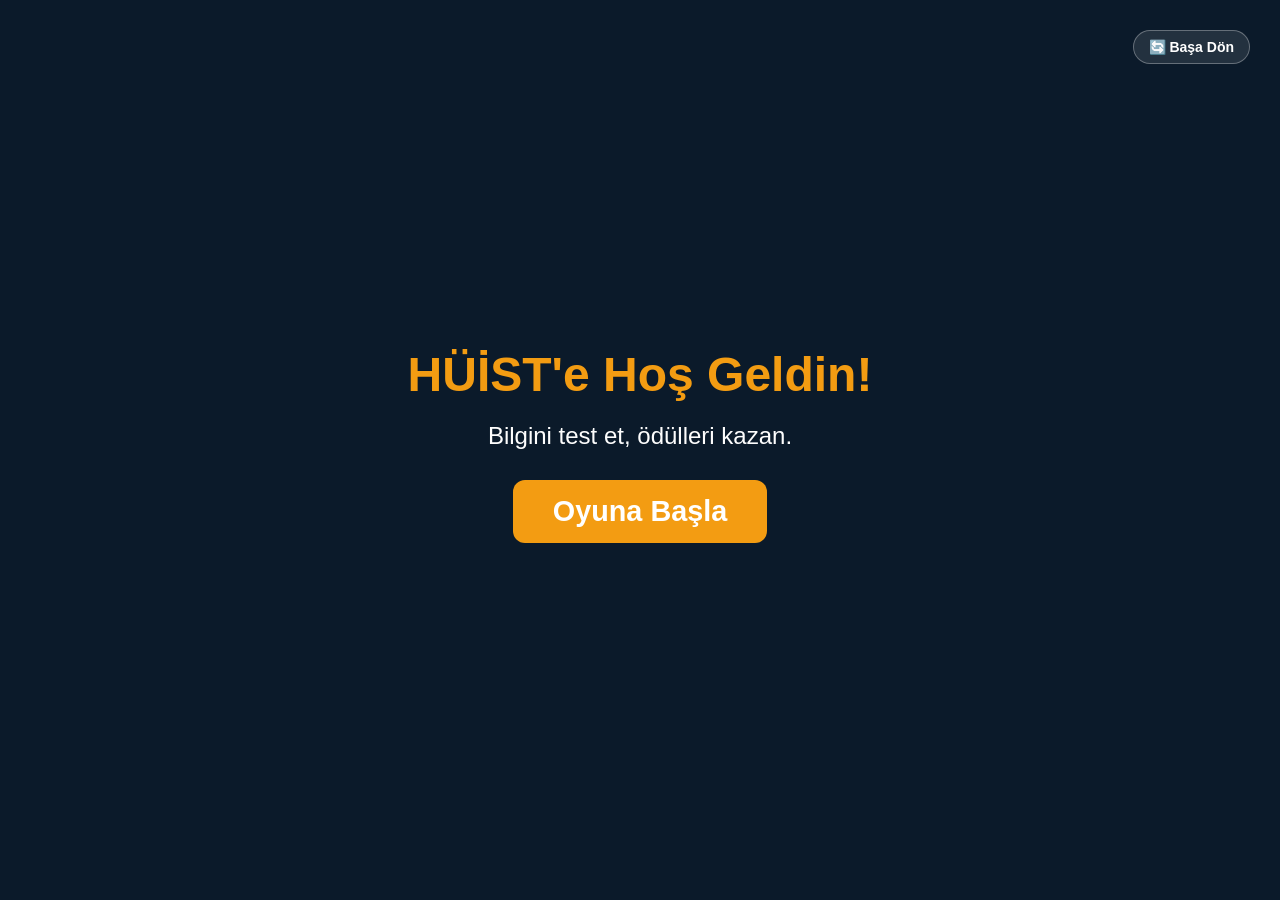
<file: index.html>
<!DOCTYPE html>
<html lang="tr">
<head>
    <meta charset="UTF-8">
    <meta name="viewport" content="width=device-width, initial-scale=1.0, maximum-scale=1.0, user-scalable=no">
    <title>HÜİST Stant Oyunları</title>
    <link rel="stylesheet" href="style.css">
</head>
<body>

    <!-- Moderatör Reset Butonu -->
    <button class="mod-reset-btn" id="btnReset" onclick="GameApp.resetToMenu()">🔄 Başa Dön</button>

    <!-- 1. Ana Menü Ekranı -->
    <div id="screen-menu" class="screen active">
        <h1>HÜİST'e Hoş Geldin!</h1>
        <p>Bilgini test et, ödülleri kazan.</p>
        <button class="btn-primary" onclick="GameApp.startGame()">Oyuna Başla</button>
    </div>

    <!-- 2. Oyun Ekranı (Truth or Lie) -->
    <div id="screen-game" class="screen">
        <div class="timer-text" id="timerText">Kalan Süre: 60s</div>
        <div class="timer-container">
            <div class="timer-bar" id="timerBar"></div>
        </div>
        
        <h2 id="questionText">Soru metni buraya gelecek...</h2>
        
        <div class="btn-container">
            <button class="btn-true" id="btnTrue" onclick="GameApp.handleAnswer(true)">Gerçek</button>
            <button class="btn-false" id="btnFalse" onclick="GameApp.handleAnswer(false)">Yalan</button>
        </div>

        <div class="feedback-box" id="feedbackBox">
            <!-- Fact / Açıklama buraya gelecek -->
        </div>
    </div>

    <!-- 3. Sonuç Ekranı -->
    <div id="screen-result" class="screen">
        <h1 id="resultTitle">Oyun Bitti!</h1>
        <p id="resultScore">5 üzerinden 3 doğru yaptın.</p>
        
        <div id="resultActionContainer" style="margin-top:20px;">
            <!-- Çark butonu veya yeniden oyna butonu buraya eklenecek -->
        </div>
    </div>

    <!-- 4. Çark Ekranı -->
    <div id="screen-wheel" class="screen">
        <h1>Ödülünü Belirle!</h1>
        <div id="wheelContainer">
            <canvas id="wheelCanvas" width="400" height="400"></canvas>
        </div>
        <button class="btn-primary" id="btnSpin" onclick="GameApp.spinWheel()">Çarkı Çevir</button>
        <div class="prize-result" id="prizeResult"></div>
        <button class="btn-primary" id="btnFinish" style="display:none; margin-top:20px;" onclick="GameApp.resetToMenu()">Tamamla</button>
    </div>

    <!-- Script Yüklemeleri (Sıra Önemli) -->
    <script src="data/questions.js"></script>
    <script src="components/wheel.js"></script>
    <script src="script.js"></script>
</body>
</html>
</file>
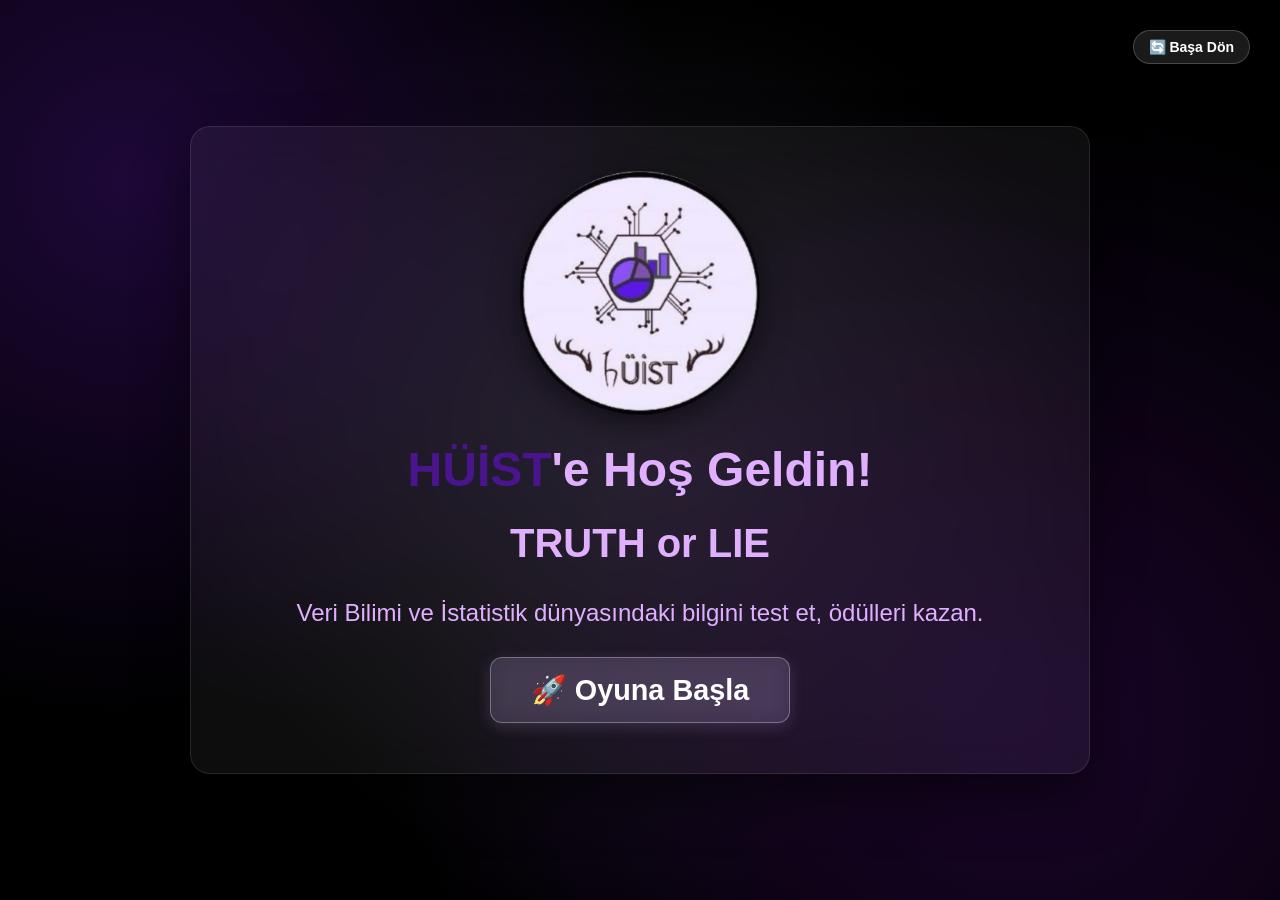
<file: truth-or-lie/index.html>
<!DOCTYPE html>
<html lang="tr">
<head>
    <meta charset="UTF-8">
    <meta name="viewport" content="width=device-width, initial-scale=1.0, maximum-scale=1.0, user-scalable=no">
    <title>HÜİST Stant Oyunları</title>
    <link rel="stylesheet" href="style.css">
</head>
<body>
    
    <!-- Arka Plan Bubble Yapısı -->
    <div class="bg-bubbles"></div>

    <!-- Tam Ekran Yanıp Sönme Efekti Kaldırıldı -->

    <!-- Moderatör Reset Butonu -->
    <button class="mod-reset-btn" id="btnReset" onclick="GameApp.resetToMenu()">🔄 Başa Dön</button>

    <!-- 1. Ana Menü Ekranı -->
    <div id="screen-menu" class="screen active">
        <img src="assets/img/huist-logo.png" alt="HÜİST Logo" class="main-logo">
        <h1><span style="color: #4a148c;">HÜİST</span><span style="color: #E0B0FF;">'e Hoş Geldin!</span></h1>
        <h2 style="color: #E0B0FF;">TRUTH or LIE</h2>
        <p style="color: #E0B0FF;">Veri Bilimi ve İstatistik dünyasındaki bilgini test et, ödülleri kazan.</p>
        <button class="btn-primary" onclick="GameApp.startGame()">🚀 Oyuna Başla</button>
    </div>

    <!-- 2. Oyun Ekranı (Truth or Lie) -->
    <div id="screen-game" class="screen">
        <div class="timer-text" id="timerText">Kalan Süre: 60s</div>
        <div class="timer-container">
            <div class="timer-bar" id="timerBar"></div>
        </div>
        
        <h2 id="questionText">Soru metni buraya gelecek...</h2>
        
        <div class="btn-container">
            <button class="btn-true" id="btnTrue" onclick="GameApp.handleAnswer(true)">✔️ Gerçek</button>
            <button class="btn-false" id="btnFalse" onclick="GameApp.handleAnswer(false)">❌ Yalan</button>
        </div>

        <div class="feedback-box" id="feedbackBox">
            <div id="feedbackContent" style="flex: 1; text-align: left;"></div>
            <button class="btn-primary" id="btnNextQuestion" style="display:none; font-size: 1.2rem; padding: 15px 25px; margin-left: 20px;" onclick="GameApp.nextQuestion()">Sıradaki Soru ➡️</button>
        </div>
    </div>

    <!-- 3. Sonuç Ekranı -->
    <div id="screen-result" class="screen">
        <h1 id="resultTitle">Oyun Bitti!</h1>
        <p id="resultScore">5 üzerinden 3 doğru yaptın.</p>
        
        <div id="resultActionContainer" style="margin-top:20px;">
            <!-- Çark butonu veya yeniden oyna butonu buraya eklenecek -->
        </div>
    </div>

    <!-- 4. Çark Ekranı -->
    <div id="screen-wheel" class="screen">
        <h1>Ödülünü Belirle!</h1>
        <div id="wheelContainer">
            <canvas id="wheelCanvas" width="500" height="500"></canvas>
        </div>
        <button class="btn-primary" id="btnSpin" onclick="GameApp.spinWheel()">🎡 Çarkı Çevir</button>
        <div class="prize-result" id="prizeResult"></div>
        <button class="btn-primary" id="btnFinish" style="display:none; margin-top:10px;" onclick="GameApp.resetToMenu()">🏠 Ana Menü</button>
    </div>

    <!-- Script Yüklemeleri (Sıra Önemli) -->
    <script src="data/questions.js"></script>
    <script src="components/wheel.js"></script>
    <script src="components/confetti.js"></script>
    <script src="script.js"></script>
</body>
</html>
</file>
<file: style.css>
/* Genel Kiosk Ayarları */
:root {
  --primary-color: #0b1a2a; /* Hacettepe laciverti benzeri karanlık ton */
  --accent-color: #f39c12;
  --text-color: #fdfdfd;
  --btn-true: #27ae60;
  --btn-false: #c0392b;
}

* {
  box-sizing: border-box;
  margin: 0;
  padding: 0;
}

body {
  font-family: -apple-system, BlinkMacSystemFont, "Segoe UI", Roboto, Helvetica, Arial, sans-serif;
  background-color: var(--primary-color);
  color: var(--text-color);
  display: flex;
  justify-content: center;
  align-items: center;
  min-height: 100vh;
  overflow: hidden;
  /* Kiosk mod korumaları */
  user-select: none; /* Metin seçimi engellendi */
  -webkit-user-select: none;
  touch-action: manipulation; /* Çift tık zoom engellendi */
}

/* Ekran Geçişleri */
.screen {
  display: none;
  flex-direction: column;
  align-items: center;
  justify-content: center;
  width: 90%;
  max-width: 900px;
  text-align: center;
  animation: fadeIn 0.3s ease-in-out;
}

.screen.active {
  display: flex;
}

@keyframes fadeIn {
  from { opacity: 0; transform: translateY(10px); }
  to { opacity: 1; transform: translateY(0); }
}

/* Moderatör Butonu */
.mod-reset-btn {
  position: absolute;
  top: 20px;
  right: 20px;
  background: rgba(255, 255, 255, 0.1);
  border: 1px solid rgba(255,255,255,0.3);
  color: #fff;
  padding: 8px 15px;
  border-radius: 20px;
  cursor: pointer;
  font-size: 14px;
  z-index: 1000;
  transition: 0.2s;
}

.mod-reset-btn:hover {
  background: rgba(255, 255, 255, 0.3);
}

/* Tipografi & Bileşenler */
h1 {
  font-size: 3rem;
  margin-bottom: 20px;
  color: var(--accent-color);
}

h2 {
  font-size: 2.5rem;
  margin-bottom: 30px;
  line-height: 1.3;
}

p {
  font-size: 1.5rem;
  margin-bottom: 20px;
}

/* Butonlar */
button {
  font-family: inherit;
  font-size: 1.8rem;
  padding: 15px 40px;
  margin: 10px;
  border: none;
  border-radius: 12px;
  cursor: pointer;
  transition: transform 0.1s, opacity 0.2s;
  font-weight: bold;
}

button:active {
  transform: scale(0.95);
}

button:disabled {
  opacity: 0.6;
  cursor: not-allowed;
}

.btn-primary {
  background-color: var(--accent-color);
  color: #fff;
}

.btn-true {
  background-color: var(--btn-true);
  color: #fff;
  width: 200px;
}

.btn-false {
  background-color: var(--btn-false);
  color: #fff;
  width: 200px;
}

.btn-container {
  display: flex;
  gap: 20px;
  justify-content: center;
  margin-top: 30px;
}

/* Sayaç Çubuğu (Progress Bar) */
.timer-container {
  width: 100%;
  height: 20px;
  background-color: rgba(255,255,255,0.1);
  border-radius: 10px;
  margin-bottom: 30px;
  overflow: hidden;
  position: relative;
}

.timer-bar {
  height: 100%;
  width: 100%;
  background-color: var(--btn-true);
  transition: width 1s linear, background-color 0.3s;
}

.timer-bar.warning {
  background-color: var(--btn-false);
}

.timer-text {
  font-size: 1.2rem;
  margin-bottom: 5px;
  font-weight: bold;
}

/* Geri Bildirim (Fact) Alanı */
.feedback-box {
  margin-top: 30px;
  padding: 20px;
  border-radius: 10px;
  font-size: 1.4rem;
  min-height: 80px;
  opacity: 0;
  transition: opacity 0.3s;
  background: rgba(0,0,0,0.3);
}

.feedback-box.show {
  opacity: 1;
}

/* Çark Alanı */
#wheelContainer {
  margin: 20px 0;
}

canvas {
  max-width: 100%;
  border-radius: 50%;
  box-shadow: 0 0 20px rgba(0,0,0,0.5);
}

.prize-result {
  font-size: 2rem;
  color: var(--accent-color);
  margin-top: 20px;
  min-height: 40px;
}
</file>
<file: truth-or-lie/style.css>
/* Genel Kiosk Ayarları & Arka Plan */
:root {
  --primary-bg: #000000; 
  --hacettepe-mor: #4a148c;
  --koyu-mor: #2a0845;
  --eflatun: #b39ddb;
  --text-color: #ffffff;
  --glass-bg: rgba(255, 255, 255, 0.05);
  --glass-border: rgba(255, 255, 255, 0.1);
  --btn-glass: rgba(255, 255, 255, 0.1);
}

* {
  box-sizing: border-box;
  margin: 0;
  padding: 0;
}

body {
  font-family: -apple-system, BlinkMacSystemFont, "Segoe UI", Roboto, Helvetica, Arial, sans-serif;
  background-color: var(--primary-bg);
  color: var(--text-color);
  display: flex;
  justify-content: center;
  align-items: center;
  min-height: 100vh;
  overflow: hidden;
  position: relative;
  
  /* Kiosk mod korumaları */
  user-select: none;
  -webkit-user-select: none;
  touch-action: manipulation;
}

/* Siyah ve Morlu Hareketli Bubble Yapısı (Yumuşak Gradient) */
.bg-bubbles {
  position: fixed;
  top: 0; left: 0; width: 100vw; height: 100vh;
  z-index: -1;
  background: radial-gradient(circle at 10% 20%, rgba(74, 20, 140, 0.4) 0%, transparent 40%),
              radial-gradient(circle at 80% 80%, rgba(42, 8, 69, 0.6) 0%, transparent 50%),
              radial-gradient(circle at 50% 50%, rgba(179, 157, 219, 0.15) 0%, transparent 60%),
              #000000;
  animation: bgPulse 20s infinite alternate ease-in-out;
}

@keyframes bgPulse {
  0% { background-position: 0% 0%; }
  100% { background-position: 100% 100%; }
}

/* Kutuya (Screen) Uygulanan Flash Efektleri */
.screen.flash-success {
  background: rgba(46, 204, 113, 0.15);
  border-color: rgba(46, 204, 113, 0.5);
  box-shadow: 0 0 50px rgba(46, 204, 113, 0.4);
}
.screen.flash-error {
  background: rgba(231, 76, 60, 0.15);
  border-color: rgba(231, 76, 60, 0.5);
  box-shadow: 0 0 50px rgba(231, 76, 60, 0.4);
}

/* Ekran Geçişleri ve Glassmorphism */
.screen {
  display: none;
  flex-direction: column;
  align-items: center;
  justify-content: center;
  width: 90%;
  max-width: 900px;
  text-align: center;
  
  background: var(--glass-bg);
  backdrop-filter: blur(25px);
  -webkit-backdrop-filter: blur(25px);
  border: 1px solid var(--glass-border);
  border-radius: 20px;
  padding: 40px;
  box-shadow: 0 25px 50px rgba(0,0,0,0.5);
  z-index: 100;
  
  transition: background 0.4s ease, border-color 0.4s ease, box-shadow 0.4s ease;
  animation: fadeIn 0.3s ease-in-out;
}

.screen.active {
  display: flex;
}

@keyframes fadeIn {
  from { opacity: 0; transform: translateY(10px); }
  to { opacity: 1; transform: translateY(0); }
}

/* Moderatör Butonu */
.mod-reset-btn {
  position: absolute;
  top: 20px;
  right: 20px;
  background: rgba(255, 255, 255, 0.1);
  border: 1px solid rgba(255,255,255,0.2);
  color: #fff;
  padding: 8px 15px;
  border-radius: 20px;
  cursor: pointer;
  font-size: 14px;
  z-index: 1000;
  transition: 0.2s;
  backdrop-filter: blur(10px);
}

.mod-reset-btn:hover {
  background: rgba(255, 255, 255, 0.2);
}

/* Ana Menü Logo */
.main-logo {
  max-width: 250px;
  height: auto;
  margin-bottom: 25px;
  filter: drop-shadow(0 10px 15px rgba(0,0,0,0.5)); /* PNG için şeffaflığı destekleyen gölge */
}

/* Tipografi - Eski Haline Döndü, Sadece Beyaz */
h1 {
  font-size: 3rem;
  margin-bottom: 20px;
  color: #ffffff;
}

h2 {
  font-size: 2.5rem;
  margin-bottom: 30px;
  line-height: 1.3;
  color: #ffffff;
}

p {
  font-size: 1.5rem;
  margin-bottom: 20px;
  color: #ffffff;
}

/* Glass Efektli Butonlar */
button {
  font-family: inherit;
  font-size: 1.8rem;
  padding: 15px 40px;
  margin: 10px;
  border: 1px solid rgba(255,255,255,0.3);
  border-radius: 12px;
  cursor: pointer;
  font-weight: bold;
  transition: all 0.2s;
  color: #ffffff;
  backdrop-filter: blur(10px);
  -webkit-backdrop-filter: blur(10px);
}

button:active {
  transform: scale(0.95);
}

button:disabled {
  opacity: 0.5;
  cursor: not-allowed;
  transform: none;
}

/* Ana Buton */
.btn-primary {
  background: rgba(179, 157, 219, 0.2); /* Eflatun saydam */
  box-shadow: 0 4px 15px rgba(179, 157, 219, 0.2);
}
.btn-primary:hover {
  background: rgba(179, 157, 219, 0.4);
  box-shadow: 0 4px 20px rgba(179, 157, 219, 0.4);
}

/* Gerçek / Yalan Butonları - Glassmorphism UX */
.btn-true {
  background: rgba(46, 204, 113, 0.2);
  border: 1px solid rgba(46, 204, 113, 0.5);
  box-shadow: 0 4px 15px rgba(46, 204, 113, 0.1);
  width: 250px;
}
.btn-true:hover {
  background: rgba(46, 204, 113, 0.4);
  box-shadow: 0 4px 20px rgba(46, 204, 113, 0.3);
}

.btn-false {
  background: rgba(231, 76, 60, 0.2);
  border: 1px solid rgba(231, 76, 60, 0.5);
  box-shadow: 0 4px 15px rgba(231, 76, 60, 0.1);
  width: 250px;
}
.btn-false:hover {
  background: rgba(231, 76, 60, 0.4);
  box-shadow: 0 4px 20px rgba(231, 76, 60, 0.3);
}

.btn-container {
  display: flex;
  gap: 20px;
  justify-content: center;
  margin-top: 30px;
}

/* Süre Sayacı */
.timer-container {
  width: 100%;
  height: 20px;
  background-color: rgba(255,255,255,0.1);
  border-radius: 10px;
  margin-bottom: 30px;
  overflow: hidden;
  position: relative;
}

.timer-bar {
  height: 100%;
  width: 100%;
  background: linear-gradient(90deg, #e74c3c 0%, #f1c40f 50%, #2ecc71 100%);
  transition: width 1s linear;
  border-radius: 10px;
}

.danger-pulse {
  animation: pulseWarning 1s infinite alternate;
}

@keyframes pulseWarning {
  from { opacity: 1; filter: brightness(1); }
  to { opacity: 0.6; filter: brightness(1.5); }
}

.timer-text {
  font-size: 1.2rem;
  margin-bottom: 5px;
  font-weight: bold;
  color: #ffffff;
}

/* Geri Bildirim Kutusu */
.feedback-box {
  margin-top: 30px;
  padding: 20px;
  border-radius: 10px;
  font-size: 1.4rem;
  min-height: 80px;
  opacity: 0;
  transition: opacity 0.3s;
  background: rgba(255, 255, 255, 0.05);
  border: 1px solid rgba(255, 255, 255, 0.1);
  display: flex;
  align-items: center;
  justify-content: space-between;
  gap: 20px;
  backdrop-filter: blur(10px);
}

.feedback-box.show {
  opacity: 1;
}

/* Çark Alanı */
#wheelContainer {
  margin: 20px 0;
  position: relative;
  display: inline-block;
}

#wheelCanvas {
  max-width: 100%;
  border-radius: 50%;
  box-shadow: 0 0 20px rgba(0,0,0,0.5);
}

.prize-result {
  font-size: 2rem;
  color: #ffffff;
  margin-top: 20px;
  min-height: 40px;
}
</file>
